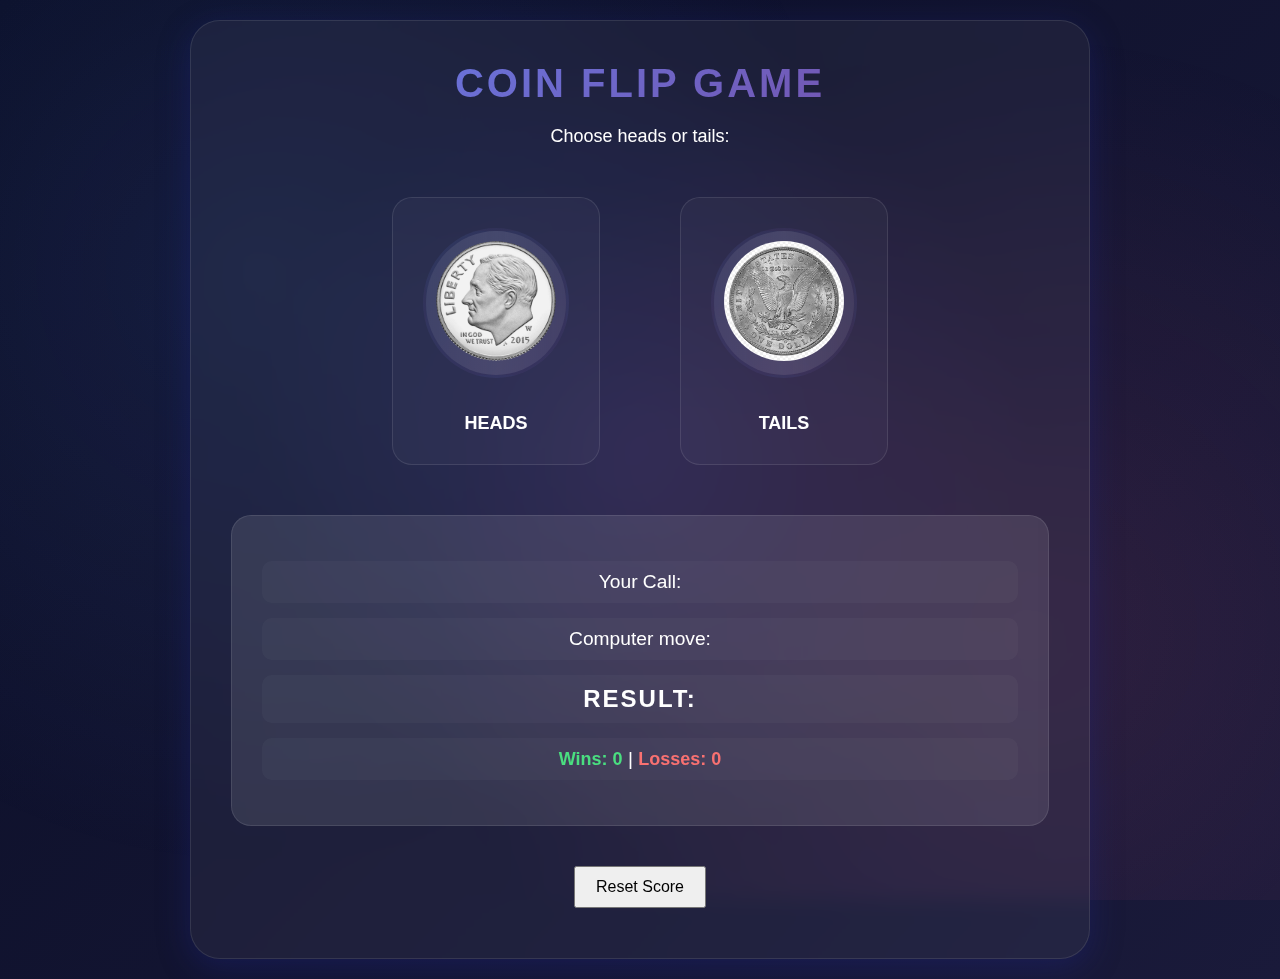
<file: index.html>
<!DOCTYPE html>
<html lang="en">

<head>
    <meta charset="UTF-8">
    <meta name="viewport" content="width=device-width, initial-scale=1.0">
    <title>Coin Flip Game</title>
    <link rel="stylesheet" href="style.css">
</head>

<body>
    <div class="container">
            <h1>Coin Flip Game</h1>
            <p>Choose heads or tails:</p>
                    <div class="containertoss">
            <div class="heads">
                <button onclick="playgame('heads')"><img src="dime-heads.webp" alt="HEADS"></button>
                <span>HEADS</span>
            </div>
            <div class="tails">
                <button onclick="playgame('tails')"><img src="484-4843569_quarter-transparent-tail-coin-hd-png-download.png" alt="TAILS"></button>
                <span>TAILS</span>
            </div>
        </div>
        <div class="game-info">
            <p class="playermove">Your Call:</p>
            <p class="computermove">Computer move:</p>
            <p class="result">Result:</p>
            <p>
                <span class="wins">Wins: 0</span> |
                <span class="losses">Losses: 0</span>
            </p>
        </div>
        
    <button onclick="resetscore()">Reset Score</button>
    </div>


    <script src="script.js"></script>
</body>

</html>
</file>
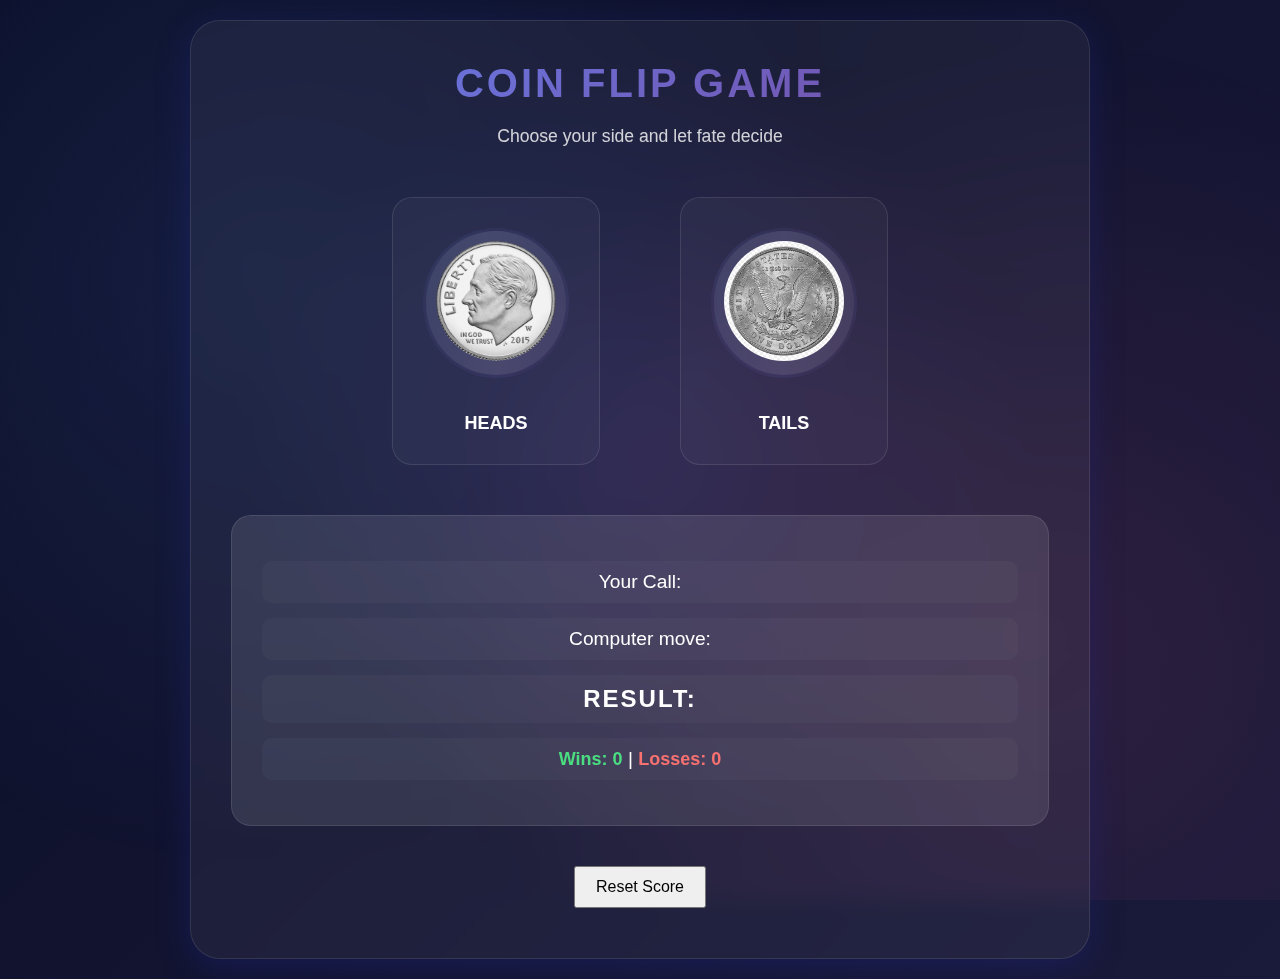
<file: index_backup.html>
<!DOCTYPE html>
<html lang="en">

<head>
    <meta charset="UTF-8">
    <meta name="viewport" content="width=device-width, initial-scale=1.0">
    <title>Coin Flip Game 🎲</title>
    <link rel="stylesheet" href="style.css">
</head>

<body>
    <div class="container">
        <h1>Coin Flip Game</h1>
        <p style="font-size: 1.1rem; opacity: 0.8; margin-bottom: 30px;">Choose your side and let fate decide</p>
        <div class="containertoss">
            <div class="heads">
                <button onclick="playgame('heads')"><img src="dime-heads.webp" alt="HEADS"></button>
                <span>HEADS</span>
            </div>
            <div class="tails">
                <button onclick="playgame('tails')"><img src="484-4843569_quarter-transparent-tail-coin-hd-png-download.png" alt="TAILS"></button>
                <span>TAILS</span>
            </div>
        </div>
        <div class="game-info">
            <p class="playermove">Your Call:</p>
            <p class="computermove">Computer move:</p>
            <p class="result">Result:</p>
            <p>
                <span class="wins">Wins: 0</span> |
                <span class="losses">Losses: 0</span>
            </p>
        </div>
        <button onclick="resetscore()">Reset Score</button>
    </div>

    <script src="script.js"></script>
</body>

</html>
</file>
<file: style.css>
* {
  margin: 0;
  padding: 0;
  box-sizing: border-box;
}

body {
  color: white;
  font-family: 'Segoe UI', Tahoma, Geneva, Verdana, sans-serif;
  margin: 0;
  padding: 20px;
  text-align: center;
  background: linear-gradient(135deg, #0a0e27 0%, #1a1a3a 100%);
  min-height: 100vh;
  position: relative;
  overflow-x: hidden;
  transition: background 0.3s ease;
}

/* Dark Mode */
body.dark-mode {
  background: linear-gradient(135deg, #000000 0%, #1a1a1a 100%);
}

body.dark-mode .container {
  background: rgba(255, 255, 255, 0.02);
}

/* Animated background particles */
body::before {
  content: '';
  position: fixed;
  top: 0;
  left: 0;
  width: 100%;
  height: 100%;
  background: 
    radial-gradient(circle at 20% 30%, rgba(100, 150, 255, 0.1) 0%, transparent 50%),
    radial-gradient(circle at 80% 70%, rgba(255, 100, 150, 0.1) 0%, transparent 50%),
    radial-gradient(circle at 50% 50%, rgba(150, 100, 255, 0.1) 0%, transparent 50%);
  animation: backgroundPulse 20s ease-in-out infinite;
  z-index: 0;
  pointer-events: none;
}

@keyframes backgroundPulse {
  0%, 100% { opacity: 1; transform: scale(1); }
  50% { opacity: 0.8; transform: scale(1.1); }
}

/* Control Panel */
.control-panel {
  position: fixed;
  top: 20px;
  right: 20px;
  z-index: 1000;
  display: flex;
  gap: 10px;
  background: rgba(255, 255, 255, 0.1);
  padding: 10px;
  border-radius: 50px;
  backdrop-filter: blur(10px);
  border: 1px solid rgba(255, 255, 255, 0.2);
}

.control-panel button {
  width: 45px;
  height: 45px;
  border-radius: 50%;
  border: none;
  background: rgba(102, 126, 234, 0.2);
  color: white;
  font-size: 1.3rem;
  cursor: pointer;
  transition: all 0.3s ease;
  display: flex;
  align-items: center;
  justify-content: center;
}

.control-panel button:hover {
  background: rgba(102, 126, 234, 0.4);
  transform: scale(1.1);
}

.container {
  position: relative;
  z-index: 1;
  max-width: 900px;
  margin: 0 auto;
  backdrop-filter: blur(10px);
  background: rgba(255, 255, 255, 0.05);
  border-radius: 30px;
  padding: 40px;
  border: 1px solid rgba(255, 255, 255, 0.1);
  box-shadow: 0 8px 32px 0 rgba(31, 38, 135, 0.37);
  transition: transform 0.3s ease;
}

/* Shake animation for losses */
@keyframes shake {
  0%, 100% { transform: translateX(0); }
  10%, 30%, 50%, 70%, 90% { transform: translateX(-10px); }
  20%, 40%, 60%, 80% { transform: translateX(10px); }
}

.container.shake {
  animation: shake 0.5s;
}

h1 {
  font-size: 2.5rem;
  margin-bottom: 20px;
  background: linear-gradient(135deg, #667eea 0%, #764ba2 100%);
  -webkit-background-clip: text;
  -webkit-text-fill-color: transparent;
  background-clip: text;
  text-transform: uppercase;
  letter-spacing: 3px;
  font-weight: 800;
  animation: titleGlow 3s ease-in-out infinite;
}

@keyframes titleGlow {
  0%, 100% { filter: drop-shadow(0 0 30px rgba(102, 126, 234, 0.5)); }
  50% { filter: drop-shadow(0 0 50px rgba(102, 126, 234, 0.8)); }
}

/* Stats Dashboard */
.stats-dashboard {
  display: grid;
  grid-template-columns: repeat(auto-fit, minmax(150px, 1fr));
  gap: 15px;
  margin: 20px 0;
  padding: 20px;
  background: rgba(255, 255, 255, 0.03);
  border-radius: 15px;
  border: 1px solid rgba(255, 255, 255, 0.1);
}

.stat-item {
  padding: 15px;
  background: rgba(102, 126, 234, 0.1);
  border-radius: 10px;
  border: 1px solid rgba(102, 126, 234, 0.3);
  transition: all 0.3s ease;
}

.stat-item:hover {
  transform: translateY(-5px);
  background: rgba(102, 126, 234, 0.2);
  box-shadow: 0 5px 15px rgba(102, 126, 234, 0.3);
}

.stat-label {
  font-size: 0.9rem;
  opacity: 0.7;
  margin-bottom: 5px;
}

.stat-value {
  font-size: 1.8rem;
  font-weight: bold;
  background: linear-gradient(135deg, #667eea 0%, #764ba2 100%);
  -webkit-background-clip: text;
  -webkit-text-fill-color: transparent;
  background-clip: text;
}

.streak-hot {
  animation: pulse 1s infinite;
}

@keyframes pulse {
  0%, 100% { transform: scale(1); }
  50% { transform: scale(1.1); }
}

button {
  padding: 10px 20px;
  margin: 10px;
  font-size: 16px;
  cursor: pointer;
  transition: all 0.3s ease;
}

button:not(.coin-button):hover {
  transform: translateY(-2px);
  box-shadow: 0 5px 15px rgba(102, 126, 234, 0.4);
}

p, span {
  margin: 10px 0;
  font-size: 18px;
}

.heads, .tails {
  display: flex;
  flex-direction: column;
  align-items: center;
  justify-content: center;
  gap: 15px;
  margin: 20px;
  padding: 20px;
  background: rgba(255, 255, 255, 0.03);
  border-radius: 20px;
  border: 1px solid rgba(255, 255, 255, 0.1);
  transition: all 0.3s ease;
  position: relative;
}

.heads:hover, .tails:hover {
  background: rgba(102, 126, 234, 0.1);
  border-color: rgba(102, 126, 234, 0.5);
  transform: translateY(-5px);
  box-shadow: 0 10px 30px rgba(102, 126, 234, 0.2);
}

.heads kbd, .tails kbd {
  position: absolute;
  top: 10px;
  right: 10px;
  background: rgba(102, 126, 234, 0.3);
  padding: 5px 10px;
  border-radius: 5px;
  font-size: 0.8rem;
  border: 1px solid rgba(102, 126, 234, 0.5);
}

.containertoss {
  display: flex;
  align-items: center;
  justify-content: center;
  gap: 40px;
  margin: 30px;
}

img {
  width: 120px;
  height: 120px;
  border-radius: 50%;
  transition: all 0.5s cubic-bezier(0.68, -0.55, 0.265, 1.55);
}

.containertoss button {
  background: linear-gradient(135deg, rgba(102, 126, 234, 0.1) 0%, rgba(118, 75, 162, 0.1) 100%);
  border: 3px solid transparent;
  border-radius: 50%;
  padding: 10px;
  position: relative;
  overflow: hidden;
  cursor: pointer;
}

.containertoss button::before {
  content: '';
  position: absolute;
  top: -50%;
  left: -50%;
  width: 200%;
  height: 200%;
  background: linear-gradient(45deg, transparent, rgba(255, 255, 255, 0.1), transparent);
  transform: rotate(45deg);
  transition: all 0.5s;
}

.containertoss button:hover::before {
  left: 100%;
}

.containertoss button:hover img {
  transform: scale(1.1) rotate(5deg);
  filter: drop-shadow(0 0 20px rgba(102, 126, 234, 0.6));
}

.containertoss button:active img {
  transform: scale(0.95) rotate(-5deg);
}

/* Coin flip animation */
@keyframes coinFlip {
  0% { transform: rotateY(0deg) scale(1); }
  50% { transform: rotateY(180deg) scale(1.2); }
  100% { transform: rotateY(360deg) scale(1); }
}

.flipping img {
  animation: coinFlip 0.8s ease-in-out;
}

.flipping button {
  cursor: not-allowed;
  pointer-events: none;
}

.game-info {
  background: rgba(255, 255, 255, 0.05);
  border-radius: 20px;
  padding: 30px;
  margin: 30px 0;
  border: 1px solid rgba(255, 255, 255, 0.1);
  backdrop-filter: blur(10px);
}

.game-info p {
  font-size: 1.2rem;
  margin: 15px 0;
  padding: 10px;
  background: rgba(255, 255, 255, 0.03);
  border-radius: 10px;
  transition: all 0.3s ease;
}

.game-info p:hover {
  background: rgba(102, 126, 234, 0.1);
  transform: translateX(5px);
}

.result {
  font-weight: bold;
  font-size: 1.5rem !important;
  text-transform: uppercase;
  letter-spacing: 2px;
  animation: resultPulse 0.5s ease;
}

@keyframes resultPulse {
  0%, 100% { transform: scale(1); }
  50% { transform: scale(1.1); }
}

/* History Section */
.history-section {
  margin: 30px 0;
  padding: 20px;
  background: rgba(255, 255, 255, 0.03);
  border-radius: 15px;
  border: 1px solid rgba(255, 255, 255, 0.1);
}

.history-section h3 {
  margin-bottom: 15px;
  color: #667eea;
}

.history-container {
  max-height: 300px;
  overflow-y: auto;
  padding: 10px;
}

.history-container::-webkit-scrollbar {
  width: 8px;
}

.history-container::-webkit-scrollbar-track {
  background: rgba(255, 255, 255, 0.05);
  border-radius: 10px;
}

.history-container::-webkit-scrollbar-thumb {
  background: rgba(102, 126, 234, 0.5);
  border-radius: 10px;
}

.history-item {
  display: grid;
  grid-template-columns: 50px 1fr 1fr 50px;
  gap: 10px;
  padding: 12px;
  margin: 8px 0;
  background: rgba(255, 255, 255, 0.05);
  border-radius: 10px;
  border-left: 3px solid;
  transition: all 0.3s ease;
  align-items: center;
}

.history-item.win {
  border-left-color: #4ade80;
}

.history-item.loss {
  border-left-color: #f87171;
}

.history-item:hover {
  background: rgba(102, 126, 234, 0.1);
  transform: translateX(5px);
}

.history-number {
  font-weight: bold;
  opacity: 0.5;
  font-size: 0.9rem;
}

.history-choice, .history-result {
  font-size: 0.95rem;
}

.history-outcome {
  font-size: 1.2rem;
  text-align: center;
}

/* Action Buttons */
.action-buttons {
  margin-top: 30px;
  display: flex;
  gap: 15px;
  justify-content: center;
  flex-wrap: wrap;
}

.reset-btn {
  background: linear-gradient(135deg, #667eea 0%, #764ba2 100%);
  color: white;
  border: none;
  padding: 15px 30px;
  font-size: 1rem;
  border-radius: 30px;
  cursor: pointer;
  transition: all 0.3s ease;
  font-weight: bold;
  letter-spacing: 1px;
  text-transform: uppercase;
  box-shadow: 0 4px 15px rgba(102, 126, 234, 0.4);
}

.reset-btn:hover {
  transform: translateY(-3px);
  box-shadow: 0 6px 20px rgba(102, 126, 234, 0.6);
}

.reset-btn:active {
  transform: translateY(0);
  box-shadow: 0 2px 10px rgba(102, 126, 234, 0.4);
}

/* Confetti Animation */
.confetti {
  position: fixed;
  width: 10px;
  height: 10px;
  top: -10px;
  z-index: 9999;
  animation: confettiFall 3s linear forwards;
  pointer-events: none;
}

@keyframes confettiFall {
  to {
    transform: translateY(100vh) rotate(720deg);
    opacity: 0;
  }
}

/* Achievement Notification */
.achievement-notification {
  position: fixed;
  top: 100px;
  right: -400px;
  background: linear-gradient(135deg, #667eea 0%, #764ba2 100%);
  color: white;
  padding: 20px;
  border-radius: 15px;
  box-shadow: 0 10px 30px rgba(0, 0, 0, 0.5);
  z-index: 10000;
  display: flex;
  align-items: center;
  gap: 15px;
  min-width: 300px;
  transition: right 0.3s ease;
  border: 2px solid rgba(255, 255, 255, 0.3);
}

.achievement-notification.show {
  right: 20px;
}

.achievement-icon {
  font-size: 3rem;
  animation: bounce 0.5s infinite;
}

@keyframes bounce {
  0%, 100% { transform: translateY(0); }
  50% { transform: translateY(-10px); }
}

.achievement-content {
  flex: 1;
}

.achievement-title {
  font-size: 1.2rem;
  font-weight: bold;
  margin-bottom: 5px;
}

.achievement-desc {
  font-size: 0.9rem;
  opacity: 0.9;
}

/* Modal Styles */
.modal {
  display: none;
  position: fixed;
  z-index: 9999;
  left: 0;
  top: 0;
  width: 100%;
  height: 100%;
  background-color: rgba(0, 0, 0, 0.8);
  backdrop-filter: blur(5px);
  align-items: center;
  justify-content: center;
}

.modal-content {
  background: linear-gradient(135deg, #0a0e27 0%, #1a1a3a 100%);
  padding: 0;
  border-radius: 20px;
  max-width: 600px;
  width: 90%;
  max-height: 80vh;
  overflow: hidden;
  border: 1px solid rgba(255, 255, 255, 0.2);
  box-shadow: 0 20px 60px rgba(0, 0, 0, 0.5);
  animation: modalSlideIn 0.3s ease;
}

@keyframes modalSlideIn {
  from {
    transform: translateY(-50px);
    opacity: 0;
  }
  to {
    transform: translateY(0);
    opacity: 1;
  }
}

.modal-header {
  display: flex;
  justify-content: space-between;
  align-items: center;
  padding: 20px 30px;
  background: rgba(102, 126, 234, 0.1);
  border-bottom: 1px solid rgba(255, 255, 255, 0.1);
}

.modal-header h2 {
  margin: 0;
  background: linear-gradient(135deg, #667eea 0%, #764ba2 100%);
  -webkit-background-clip: text;
  -webkit-text-fill-color: transparent;
  background-clip: text;
}

.close-btn {
  background: none;
  border: none;
  color: white;
  font-size: 2rem;
  cursor: pointer;
  width: 40px;
  height: 40px;
  display: flex;
  align-items: center;
  justify-content: center;
  border-radius: 50%;
  transition: all 0.3s ease;
}

.close-btn:hover {
  background: rgba(255, 255, 255, 0.1);
  transform: rotate(90deg);
}

.modal-body {
  padding: 30px;
  overflow-y: auto;
  max-height: calc(80vh - 80px);
  color: white;
}

.modal-body::-webkit-scrollbar {
  width: 8px;
}

.modal-body::-webkit-scrollbar-track {
  background: rgba(255, 255, 255, 0.05);
}

.modal-body::-webkit-scrollbar-thumb {
  background: rgba(102, 126, 234, 0.5);
  border-radius: 10px;
}

/* Achievements Grid */
.achievements-header {
  margin-bottom: 20px;
}

.achievements-grid {
  display: grid;
  gap: 15px;
}

.achievement-item {
  display: flex;
  align-items: center;
  gap: 15px;
  padding: 15px;
  background: rgba(255, 255, 255, 0.05);
  border-radius: 10px;
  border: 1px solid rgba(255, 255, 255, 0.1);
  transition: all 0.3s ease;
}

.achievement-item.unlocked {
  background: rgba(102, 126, 234, 0.1);
  border-color: rgba(102, 126, 234, 0.5);
}

.achievement-item.locked {
  opacity: 0.5;
}

.achievement-item:hover {
  transform: translateX(5px);
  background: rgba(102, 126, 234, 0.15);
}

.achievement-icon-small {
  font-size: 2rem;
}

.achievement-info {
  flex: 1;
}

.achievement-name {
  font-weight: bold;
  font-size: 1.1rem;
  margin-bottom: 5px;
}

.achievement-description {
  font-size: 0.9rem;
  opacity: 0.8;
}

/* Keyboard Hint */
.keyboard-hint {
  position: fixed;
  bottom: -100px;
  left: 50%;
  transform: translateX(-50%);
  background: rgba(102, 126, 234, 0.9);
  color: white;
  padding: 15px 25px;
  border-radius: 30px;
  box-shadow: 0 10px 30px rgba(0, 0, 0, 0.3);
  z-index: 9999;
  transition: bottom 0.3s ease;
  font-size: 0.95rem;
}

.keyboard-hint.show {
  bottom: 30px;
}

.keyboard-hint kbd {
  background: rgba(255, 255, 255, 0.2);
  padding: 3px 8px;
  border-radius: 5px;
  font-weight: bold;
  margin: 0 3px;
}

span {
  font-weight: 600;
}

.wins {
  color: #4ade80;
}

.losses {
  color: #f87171;
}

/* Responsive design */
@media (max-width: 768px) {
  .container {
    padding: 20px;
  }
  
  h1 {
    font-size: 1.8rem;
  }
  
  .containertoss {
    flex-direction: column;
    gap: 20px;
  }
  
  img {
    width: 100px;
    height: 100px;
  }
  
  .control-panel {
    top: 10px;
    right: 10px;
    padding: 5px;
  }
  
  .control-panel button {
    width: 40px;
    height: 40px;
    font-size: 1.1rem;
  }
  
  .stats-dashboard {
    grid-template-columns: repeat(2, 1fr);
  }
  
  .achievement-notification {
    min-width: 250px;
  }
  
  .modal-content {
    width: 95%;
  }
}
</file>
